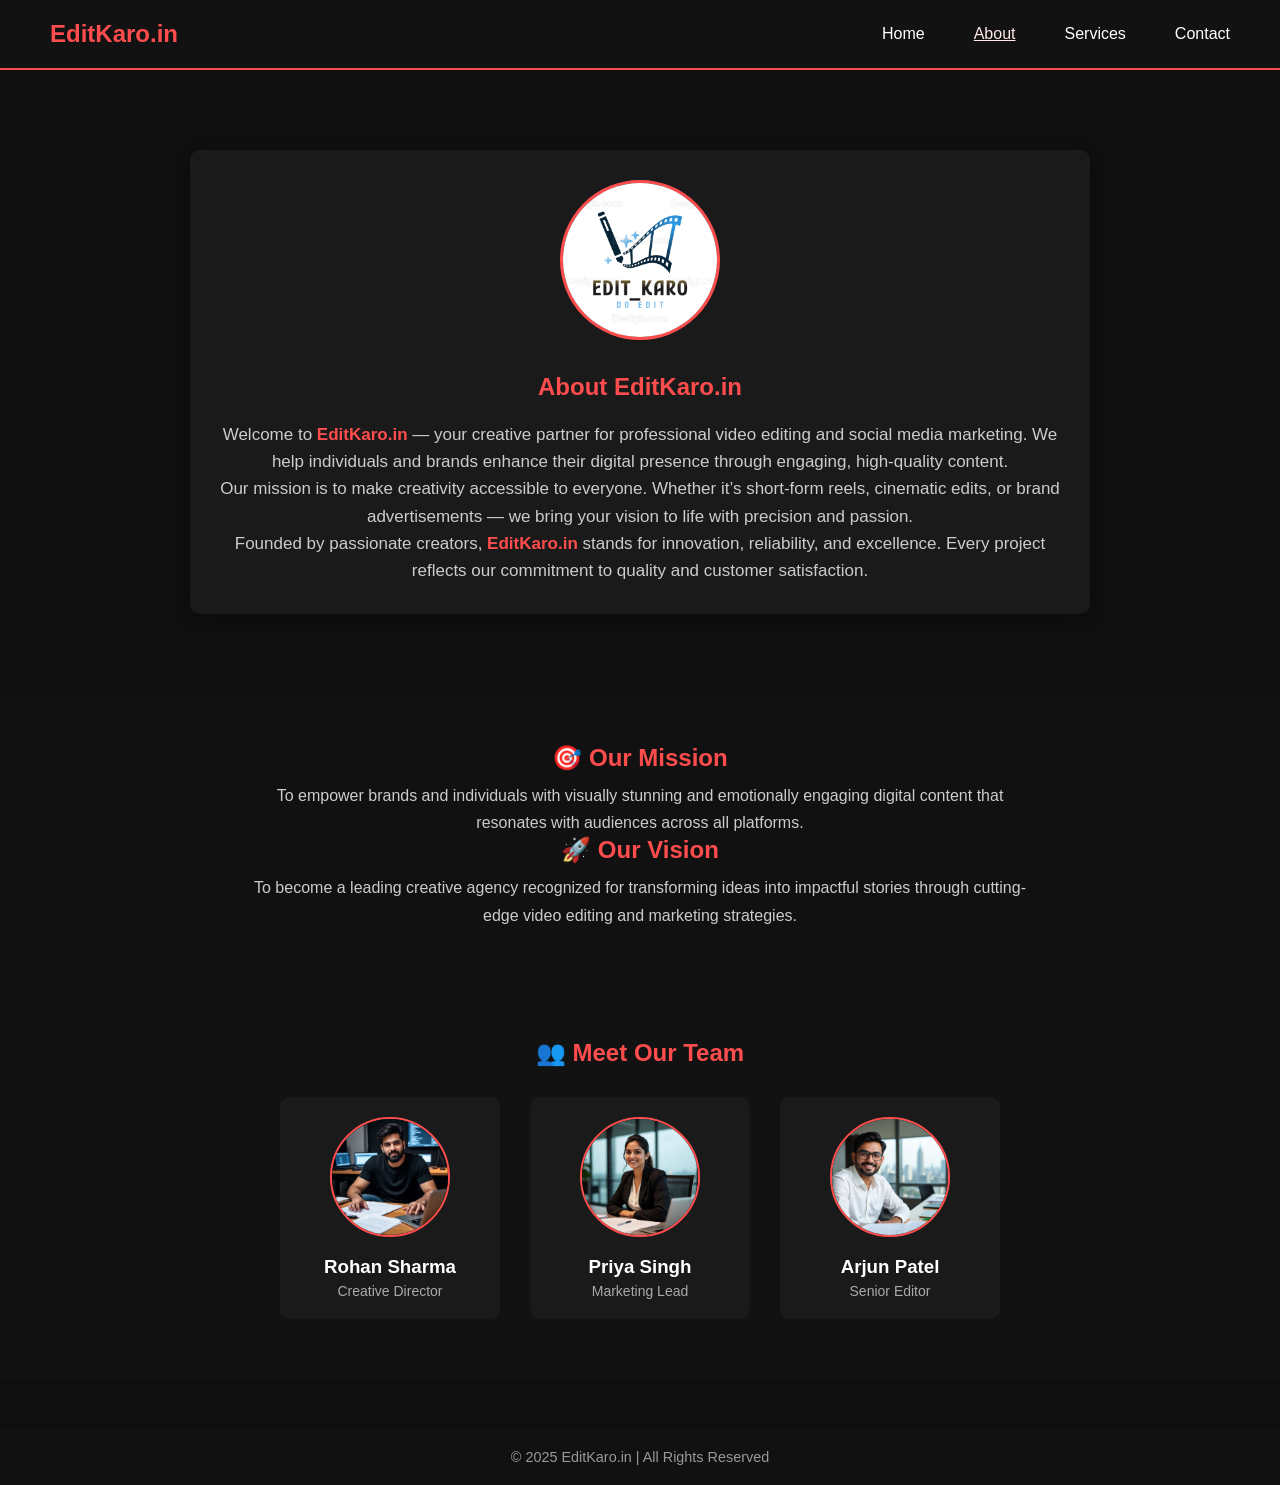
<file: about.html>
<!DOCTYPE html>
<html lang="en">
<head>
  <meta charset="UTF-8">
  <meta name="viewport" content="width=device-width, initial-scale=1.0">
  <title>About Us | EditKaro.in</title>
  <link rel="stylesheet" href="css/style.css">
  <style>
    body {
      background-color: #0f0f0f;
      font-family: 'Poppins', sans-serif;
      color: #fff;
      margin: 0;
      padding: 0;
    }

    /* Navbar */
    header {
      display: flex;
      justify-content: space-between;
      align-items: center;
      padding: 20px 50px;
      background-color: #121212;
      position: sticky;
      top: 0;
      z-index: 100;
    }

    header h2 {
      color: #ff4d4d;
    }

    .nav-links {
      list-style: none;
      display: flex;
      gap: 25px;
    }

    .nav-links a {
      color: #fff;
      text-decoration: none;
      transition: 0.3s;
    }

    .nav-links a:hover,
    .nav-links a.active {
      color: #ff4d4d;
    }

    /* About Section */
    .about-section {
      max-width: 900px;
      margin: 80px auto;
      padding: 30px;
      background: #1a1a1a;
      border-radius: 10px;
      text-align: center;
      line-height: 1.6;
      box-shadow: 0 4px 15px rgba(0, 0, 0, 0.3);
    }

    .about-section h1 {
      color: #ff4d4d;
      margin-bottom: 15px;
    }

    .about-section p {
      color: #ccc;
      font-size: 17px;
    }

    .about-img {
      width: 160px;
      height: 160px;
      border-radius: 50%;
      object-fit: cover;
      margin-bottom: 20px;
      border: 3px solid #ff4d4d;
    }

    .highlight {
      color: #ff4d4d;
      font-weight: bold;
    }

    /* Mission & Vision */
    .mission-vision {
      background: #111;
      text-align: center;
      padding: 50px 20px;
      margin-top: 50px;
    }

    .mission-vision h2 {
      color: #ff4d4d;
      margin-bottom: 10px;
    }

    .mission-vision p {
      color: #ccc;
      max-width: 800px;
      margin: auto;
      line-height: 1.7;
    }

    /* Team Section */
    .team {
      text-align: center;
      padding: 60px 20px;
      background-color: #121212;
    }

    .team h2 {
      color: #ff4d4d;
      margin-bottom: 30px;
    }

    .team-container {
      display: flex;
      justify-content: center;
      flex-wrap: wrap;
      gap: 30px;
    }

    .team-member {
      background: #1a1a1a;
      border-radius: 10px;
      padding: 20px;
      width: 220px;
      transition: transform 0.3s;
    }

    .team-member:hover {
      transform: translateY(-8px);
    }

    .team-member img {
      width: 120px;
      height: 120px;
      border-radius: 50%;
      object-fit: cover;
      border: 2px solid #ff4d4d;
      margin-bottom: 10px;
    }

    .team-member h3 {
      color: #fff;
      margin: 5px 0;
    }

    .team-member p {
      color: #aaa;
      font-size: 14px;
    }

    /* Footer */
    footer {
      text-align: center;
      padding: 20px;
      background-color: #111;
      color: #999;
      margin-top: 50px;
    }

    @media (max-width: 600px) {
      .about-section {
        margin: 40px 20px;
      }

      header {
        flex-direction: column;
        gap: 10px;
      }
    }
  </style>
</head>
<body>

  <!-- Navbar -->
  <header>
    <h2>EditKaro.in</h2>
    <ul class="nav-links">
      <li><a href="index.html">Home</a></li>
      <li><a href="about.html" class="active">About</a></li>
      <li><a href="services.html">Services</a></li>
      <li><a href="contact.html">Contact</a></li>
    </ul>
  </header>

  <!-- About Section -->
  <section class="about-section">
    <img src="image.png" alt="About EditKaro" class="about-img">
    <h1>About <span class="highlight">EditKaro.in</span></h1>
    <p>
      Welcome to <span class="highlight">EditKaro.in</span> — your creative partner for professional video editing and social media marketing.
      We help individuals and brands enhance their digital presence through engaging, high-quality content.
    </p>
    <p>
      Our mission is to make creativity accessible to everyone. Whether it’s short-form reels, cinematic edits, or brand advertisements — we bring your vision to life with precision and passion.
    </p>
    <p>
      Founded by passionate creators, <span class="highlight">EditKaro.in</span> stands for innovation, reliability, and excellence. Every project reflects our commitment to quality and customer satisfaction.
    </p>
  </section>

  <!-- Mission & Vision -->
  <section class="mission-vision">
    <h2>🎯 Our Mission</h2>
    <p>To empower brands and individuals with visually stunning and emotionally engaging digital content that resonates with audiences across all platforms.</p>
    <h2>🚀 Our Vision</h2>
    <p>To become a leading creative agency recognized for transforming ideas into impactful stories through cutting-edge video editing and marketing strategies.</p>
  </section>

  <!-- Team Section -->
  <section class="team">
    <h2>👥 Meet Our Team</h2>
    <div class="team-container">
      <div class="team-member">
        <img src="images/team1.jpg" alt="Team Member">
        <h3>Rohan Sharma</h3>
        <p>Creative Director</p>
      </div>
      <div class="team-member">
        <img src="images/team2.jpg" alt="Team Member">
        <h3>Priya Singh</h3>
        <p>Marketing Lead</p>
      </div>
      <div class="team-member">
        <img src="images/team3.jpg" alt="Team Member">
        <h3>Arjun Patel</h3>
        <p>Senior Editor</p>
      </div>
    </div>
  </section>

  <footer>
    <p>© 2025 EditKaro.in | All Rights Reserved</p>
  </footer>

</body>
</html>
</file>
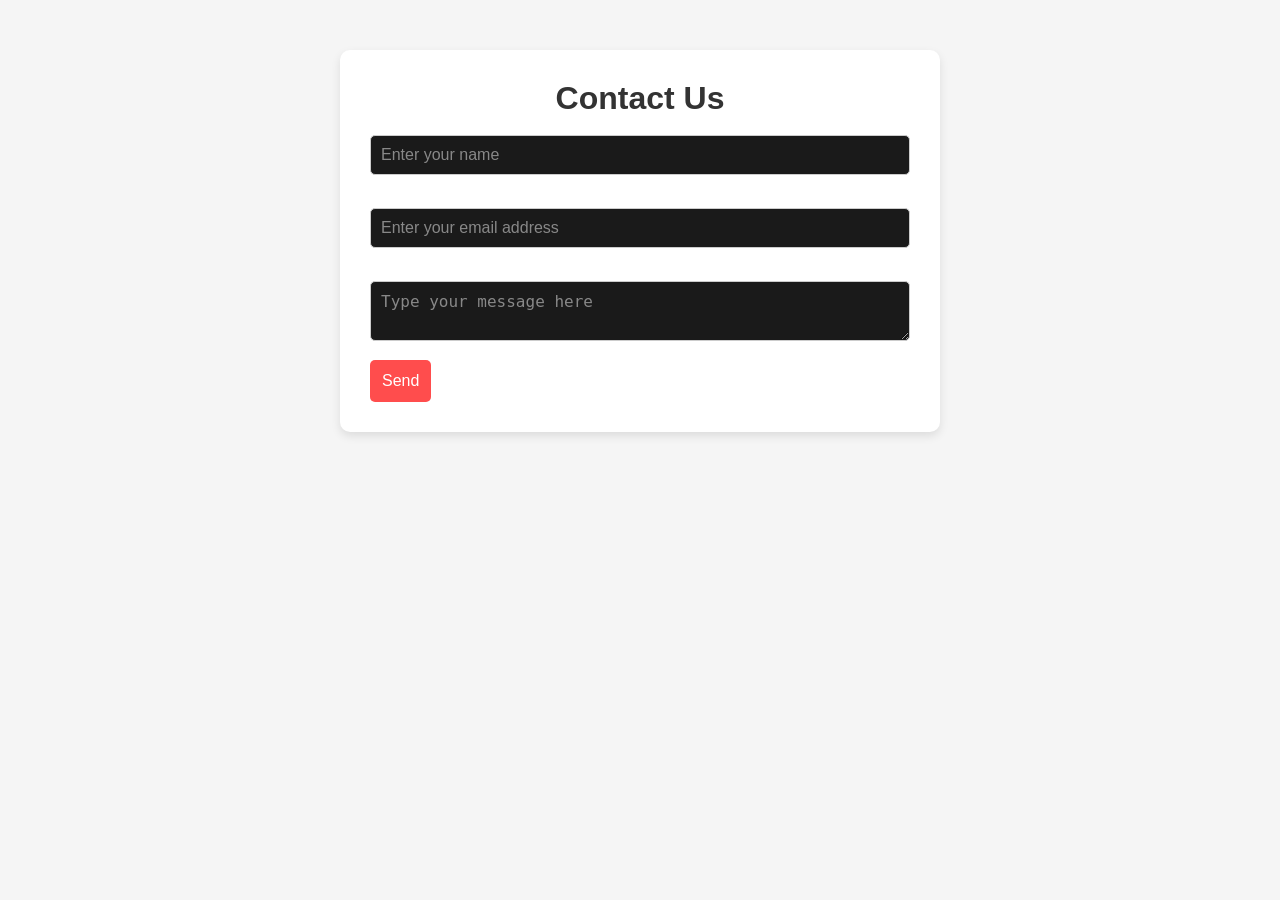
<file: contact.html>
<!DOCTYPE html>
<html lang="en">
<head>
  <meta charset="UTF-8">
  <meta name="viewport" content="width=device-width, initial-scale=1.0">
  <title>Contact Us | Editkaro.in</title>
  <link rel="stylesheet" href="css/style.css">
  <style>
  body {
    font-family: Arial, sans-serif;
    background-color: #f5f5f5;
    margin: 0;
    padding: 0;
  }

  .container {
    max-width: 600px;
    margin: 50px auto;
    background: #fff;
    padding: 30px;
    border-radius: 10px;
    box-shadow: 0 4px 10px rgba(0,0,0,0.1);
  }

  h1 {
    text-align: center;
    color: #333;
  }

  form {
    display: flex;
    flex-direction: column;
    gap: 15px;
  }

  input, textarea {
    padding: 10px;
    border-radius: 5px;
    border: 1px solid #ccc;
    font-size: 16px;
    width: 100%;
  }

  /* 👇 This changes placeholder color */
  input::placeholder,
  textarea::placeholder {
    color: #888; /* change this to any color you like */
    opacity: 1; /* ensures full visibility */
  }

  button {
    padding: 12px;
    border: none;
    background-color: #ff4d4d;
    color: #fff;
    font-size: 16px;
    border-radius: 5px;
    cursor: pointer;
    transition: 0.3s;
  }

  button:hover {
    background-color: #e60000;
  }

  #formMessage {
    text-align: center;
    margin-top: 10px;
    font-weight: bold;
  }
</style>

</head>
<body>

  <div class="container">
    <h1>Contact Us</h1>
     <form action="https://formspree.io/f/manlnzwa" method="POST">
  <p>
    <label for="name">Name</label>
    <input type="text" name="name" id="name" placeholder="Enter your name" required>
  </p>

  <p>
    <label for="email">Email</label>
    <input type="email" name="email" id="email" placeholder="Enter your email address" required>
  </p>

  <p>
    <label for="message">Message</label>
    <textarea name="message" id="message" placeholder="Type your message here" required></textarea>
  </p>

  <p>
    <button type="submit">Send</button>
  </p>
</form>
  </div>

</body>
</html>
</file>
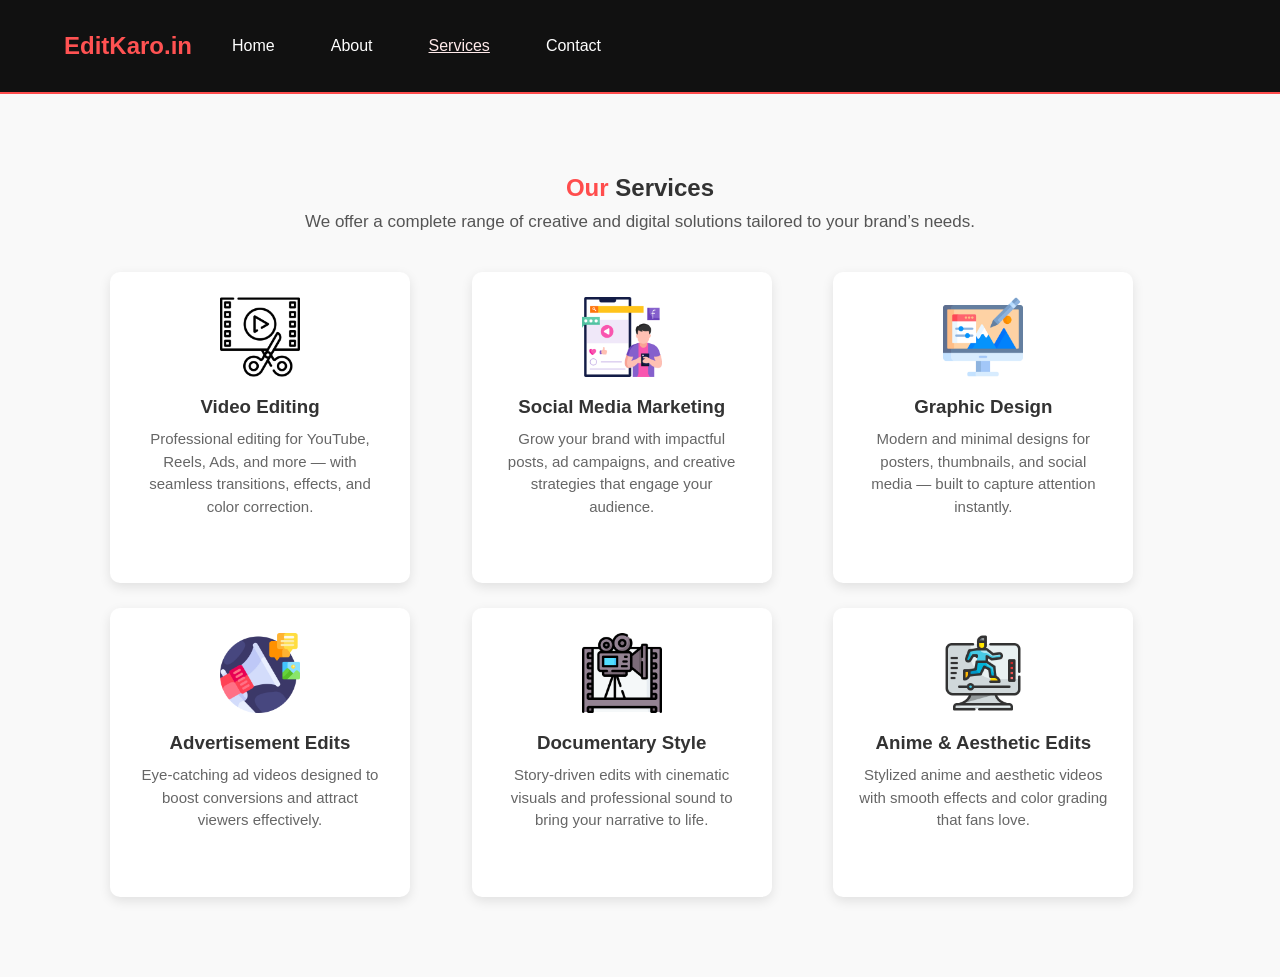
<file: services.html>
<!DOCTYPE html>
<html lang="en">
<head>
  <meta charset="UTF-8">
  <meta name="viewport" content="width=device-width, initial-scale=1.0">
  <title>Our Services | EditKaro.in</title>
  <link rel="stylesheet" href="css/style.css">
  <style>
    body {
      background-color: #f9f9f9;
      font-family: Arial, sans-serif;
      margin: 0;
      padding: 0;
    }

    .services-container {
      max-width: 1100px;
      margin: 60px auto;
      text-align: center;
      padding: 20px;
    }

    .services-container h1 {
      color: #ff4d4d;
      margin-bottom: 10px;
    }

    .services-container p {
      color: #555;
      font-size: 17px;
      margin-bottom: 40px;
    }

    .service-grid {
      display: grid;
      grid-template-columns: repeat(auto-fit, minmax(260px, 1fr));
      gap: 25px;
    }

    .service-card {
      background: #fff;
      border-radius: 10px;
      box-shadow: 0 4px 12px rgba(0, 0, 0, 0.1);
      padding: 25px;
      transition: 0.3s ease;
    }

    .service-card:hover {
      transform: translateY(-5px);
      box-shadow: 0 6px 16px rgba(0, 0, 0, 0.15);
    }

    .service-card img {
      width: 80px;
      height: 80px;
      margin-bottom: 15px;
    }

    .service-card h3 {
      color: #333;
      margin-bottom: 10px;
    }

    .service-card p {
      color: #666;
      font-size: 15px;
      line-height: 1.5;
    }

    @media (max-width: 600px) {
      .services-container {
        margin: 30px 15px;
      }
    }
  </style>
</head>
<body>

  <!-- Navbar -->
  <header>
    <nav class="navbar">
      <h2 class="logo">EditKaro.in</h2>
      <ul class="nav-links">
        <li><a href="index.html">Home</a></li>
        <li><a href="about.html">About</a></li>
        <li><a href="services.html" class="active">Services</a></li>
        <li><a href="contact.html">Contact</a></li>
      </ul>
    </nav>
  </header>

  <!-- Services Section -->
  <section class="services-container">
    <h1>Our <span style="color:#333;">Services</span></h1>
    <p>We offer a complete range of creative and digital solutions tailored to your brand’s needs.</p>

    <div class="service-grid">
      <div class="service-card">
        <img src="images/video-editing.png" alt="Video Editing">
        <h3>Video Editing</h3>
        <p>Professional editing for YouTube, Reels, Ads, and more — with seamless transitions, effects, and color correction.</p>
      </div>

      <div class="service-card">
        <img src="images/social-media.png" alt="Social Media Management">
        <h3>Social Media Marketing</h3>
        <p>Grow your brand with impactful posts, ad campaigns, and creative strategies that engage your audience.</p>
      </div>

      <div class="service-card">
        <img src="images/illustration.png" alt="Graphic Design">
        <h3>Graphic Design</h3>
        <p>Modern and minimal designs for posters, thumbnails, and social media — built to capture attention instantly.</p>
      </div>

      <div class="service-card">
        <img src="images/content.png" alt="Advertisement Edits">
        <h3>Advertisement Edits</h3>
        <p>Eye-catching ad videos designed to boost conversions and attract viewers effectively.</p>
      </div>

      <div class="service-card">
        <img src="images/documentary.png" alt="Documentary Style">
        <h3>Documentary Style</h3>
        <p>Story-driven edits with cinematic visuals and professional sound to bring your narrative to life.</p>
      </div>

      <div class="service-card">
        <img src="images/animation.png" alt="Anime Edits">
        <h3>Anime & Aesthetic Edits</h3>
        <p>Stylized anime and aesthetic videos with smooth effects and color grading that fans love.</p>
      </div>
    </div>
  </section>

</body>
</html>
</file>
<file: css/style.css>
/* Prevent navbar shifting between pages */
html {
  overflow-y: scroll;
}

/* Reset defaults and keep layout consistent */
* {
  margin: 0;
  padding: 0;
  box-sizing: border-box;
}

body {
  margin: 0;
  padding: 0;
  font-family: 'Poppins', sans-serif;
  background: #0b0b0b;
  color: #fff;
}

header {
  background: #111;
  display: flex;
  justify-content: space-between;
  align-items: center;
  padding: 20px 60px;
  border-bottom: 2px solid #ff4d4d;
  position: sticky;
  top: 0;
  z-index: 1000;
}

header h1 {
  font-size: 28px;
  color: #ff4d4d;
}

nav a {
  color: #bbb;
  text-decoration: none;
  margin-left: 25px;
  font-weight: 500;
  transition: color 0.3s;
}

nav a:hover,
nav a.active {
  color: #ff4d4d;
}
s

* {
  margin: 0;
  padding: 0;
  box-sizing: border-box;
}

body {
  font-family: 'Poppins', sans-serif;
  color: #fff;
  background-color: #0a0a0a;
}

/* Navbar */
.navbar {
  display: flex;
  justify-content: space-between;
  align-items: center;
  padding: 1rem 2rem;
  background: #111;
  position: sticky;
  top: 0;
  z-index: 10;
}

.logo {
  font-size: 1.5rem;
  font-weight: bold;
  color: #ff5252;
}

.nav-links {
  display: flex;
  list-style: none;
}

.nav-links li {
  margin-left: 1.5rem;
}

.nav-links a {
  color: #fff;
  text-decoration: none;
  font-weight: 500;
  transition: color 0.3s;
}

.nav-links a:hover,
.nav-links .active {
  color: #ff5252;
}

/* Hero */
.hero {
  background: url('../images/hero-bg.jpg') center/cover no-repeat;
  height: 80vh;
  display: flex;
  align-items: center;
  justify-content: center;
  text-align: center;
  padding: 2rem;
}

.hero-content {
  max-width: 700px;
  background: rgba(0, 0, 0, 0.6);
  padding: 2rem;
  border-radius: 15px;
}

.hero h1 {
  font-size: 2.5rem;
  margin-bottom: 1rem;
}

.hero p {
  font-size: 1.1rem;
  margin-bottom: 1.5rem;
}

.cta-btn {
  background: #ff5252;
  color: #fff;
  padding: 0.8rem 1.6rem;
  border: none;
  border-radius: 5px;
  text-decoration: none;
  font-weight: 600;
  transition: background 0.3s;
}

.cta-btn:hover {
  background: #ff3030;
}

/* Services */
.services {
  text-align: center;
  padding: 4rem 2rem;
  background: #111;
}

.services h2 {
  margin-bottom: 2rem;
  font-size: 2rem;
  color: #ff5252;
}

.service-cards {
  display: flex;
  justify-content: center;
  flex-wrap: wrap;
  gap: 1.5rem;
}

.service-card {
  background: #1a1a1a;
  padding: 2rem;
  border-radius: 12px;
  max-width: 300px;
  transition: transform 0.3s;
}

.service-card:hover {
  transform: translateY(-10px);
}

/* Subscribe */
.subscribe {
  text-align: center;
  padding: 3rem 2rem;
  background: #0f0f0f;
}

.subscribe h2 {
  color: #ff5252;
  margin-bottom: 0.8rem;
}

.subscribe form {
  margin-top: 1rem;
}

.subscribe input {
  padding: 0.8rem;
  width: 250px;
  border-radius: 5px;
  border: none;
  outline: none;
}

.subscribe button {
  padding: 0.8rem 1.5rem;
  background: #ff5252;
  border: none;
  color: white;
  border-radius: 5px;
  cursor: pointer;
  margin-left: 0.5rem;
  transition: background 0.3s;
}

.subscribe button:hover {
  background: #ff3030;
}

#formMessage {
  margin-top: 1rem;
  color: #aaa;
}

/* Footer */
.footer {
  text-align: center;
  padding: 1.5rem;
  background: #111;
  font-size: 0.9rem;
  color: #aaa;
}

.nav-links li a.active {
  text-decoration: underline;
  color: #ffeaea;
}

body {
      font-family: 'Poppins', sans-serif;
      background-color: #0f0f0f;
      color: #fff;
      margin: 0;
      padding: 0;
    }

    header {
      display: flex;
      justify-content: space-between;
      align-items: center;
      padding: 20px 50px;
      background-color: #121212;
    }

    header h1 {
      color: #ff4d4d;
      font-size: 24px;
    }

    nav a {
      text-decoration: none;
      color: #fff;
      margin: 0 15px;
      transition: 0.3s;
    }

    nav a:hover {
      color: #ff4d4d;
    }

    .portfolio-section {
      text-align: center;
      padding: 60px 20px;
    }

    .portfolio-section h2 {
      font-size: 32px;
      color: #fff;
    }

    .portfolio-section span {
      color: #ff4d4d;
    }

    .portfolio-section p {
      color: #ccc;
      margin-bottom: 30px;
    }

    .filters {
      display: flex;
      justify-content: center;
      flex-wrap: wrap;
      gap: 10px;
      margin-bottom: 40px;
    }

    .filters button {
      background: transparent;
      border: 1px solid #ff4d4d;
      color: #ff4d4d;
      padding: 8px 18px;
      border-radius: 20px;
      cursor: pointer;
      transition: 0.3s;
    }

    .filters button.active,
    .filters button:hover {
      background: #ff4d4d;
      color: #fff;
    }

    .gallery {
      display: grid;
      grid-template-columns: repeat(auto-fit, minmax(250px, 1fr));
      gap: 20px;
      width: 90%;
      margin: auto;
    }

    .gallery-item {
      display: block;
      border-radius: 10px;
      overflow: hidden;
      transition: transform 0.3s, opacity 0.3s;
    }

    .gallery-item img {
      width: 100%;
      height: 180px;
      object-fit: cover;
    }

    .gallery-item.hide {
      display: none;
    }

    .gallery-item:hover {
      transform: scale(1.05);
    }

    footer {
      text-align: center;
      padding: 20px;
      background-color: #121212;
      color: #999;
      margin-top: 50px;
    }

/* ===== General ===== */
* { margin: 0; padding: 0; box-sizing: border-box; }
body {
  font-family: 'Poppins', sans-serif;
  background: #0a0a0a;
  color: #fff;
}
a { color: inherit; text-decoration: none; transition: 0.3s; }
a:hover { color: #ff4d4d; }

/* ===== Header/Navbar ===== */
header {
  display: flex;
  justify-content: space-between;
  align-items: center;
  background: #111;
  padding: 1rem 2rem;
  position: sticky;
  top: 0;
  z-index: 10;
}
header h1 { color: #ff4d4d; font-size: 1.5rem; }
nav a { margin: 0 1rem; }
nav a.active { color: #ff4d4d; }

/* ===== Hero (Home Page) ===== */
.hero {
  display: flex;
  align-items: center;
  justify-content: center;
  height: 80vh;
  text-align: center;
  background: url('../images/hero-bg.jpg') center/cover no-repeat;
}
.hero-content {
  background: rgba(0,0,0,0.6);
  padding: 2rem;
  border-radius: 10px;
  max-width: 700px;
}
.hero h1 { font-size: 2.5rem; color: #ff4d4d; margin-bottom: 1rem; }
.hero p { font-size: 1.1rem; margin-bottom: 1.5rem; color: #ddd; }
.cta-btn {
  background: #ff4d4d;
  color: #fff;
  padding: 0.8rem 1.6rem;
  border-radius: 5px;
  font-weight: 600;
  border: none;
  cursor: pointer;
  transition: background 0.3s;
}
.cta-btn:hover { background: #e60000; }

/* ===== About Section ===== */
.about {
  padding: 60px 20px;
  text-align: center;
}
.about h2 span { color: #ff4d4d; }
.about-content {
  max-width: 900px;
  margin: 30px auto;
  line-height: 1.8;
  color: #ccc;
}
.about img {
  width: 120px;
  border-radius: 50%;
  margin-bottom: 20px;
}

/* ===== Services Section ===== */
.services {
  padding: 60px 20px;
  background: #111;
  text-align: center;
}
.services h2 span { color: #ff4d4d; }
.service-grid {
  display: grid;
  grid-template-columns: repeat(auto-fit, minmax(250px, 1fr));
  gap: 20px;
  margin-top: 40px;
}
.service-card {
  background: #1a1a1a;
  padding: 2rem;
  border-radius: 12px;
  transition: transform 0.3s;
}
.service-card:hover { transform: translateY(-10px); }
.service-card h3 { color: #ff4d4d; margin-bottom: 1rem; }

/* ===== Portfolio Section ===== */
.portfolio-section {
  text-align: center;
  padding: 60px 20px;
}
.portfolio-section h2 span { color: #ff4d4d; }
.portfolio-section p { color: #aaa; margin-bottom: 30px; }
.filter-buttons {
  display: flex;
  justify-content: center;
  flex-wrap: wrap;
  gap: 10px;
  margin-bottom: 40px;
}
.filter-btn {
  background: transparent;
  border: 1px solid #ff4d4d;
  color: #ff4d4d;
  padding: 8px 18px;
  border-radius: 20px;
  cursor: pointer;
  transition: 0.3s;
}
.filter-btn.active,
.filter-btn:hover {
  background: #ff4d4d;
  color: #fff;
}
.video-gallery {
  display: grid;
  grid-template-columns: repeat(auto-fit, minmax(250px, 1fr));
  gap: 20px;
  width: 90%;
  margin: auto;
}
.video-card {
  position: relative;
  border-radius: 10px;
  overflow: hidden;
  transition: transform 0.3s;
}
.video-card video {
  width: 100%;
  height: 180px;
  object-fit: cover;
}
.video-card:hover { transform: scale(1.05); }
.overlay {
  position: absolute;
  bottom: 0;
  width: 100%;
  padding: 8px;
  background: linear-gradient(transparent, rgba(0,0,0,0.8));
  opacity: 0;
  transition: 0.3s;
  text-align: center;
}
.video-card:hover .overlay { opacity: 1; }
.overlay h3 { color: #ff4d4d; }

/* ===== Contact Section ===== */
.contact {
  text-align: center;
  padding: 60px 20px;
}
.contact h2 span { color: #ff4d4d; }
.contact form {
  max-width: 500px;
  margin: 30px auto;
  display: flex;
  flex-direction: column;
  gap: 15px;
}
input, textarea {
  padding: 10px;
  border-radius: 5px;
  border: 1px solid #333;
  background: #1a1a1a;
  color: #fff;
  font-size: 16px;
}
input::placeholder, textarea::placeholder { color: #888; }
button {
  padding: 12px;
  background: #ff4d4d;
  color: #fff;
  border: none;
  border-radius: 5px;
  cursor: pointer;
  transition: 0.3s;
}
button:hover { background: #e60000; }
#formMessage { margin-top: 10px; color: #aaa; }

/* ===== Footer ===== */
footer {
  text-align: center;
  padding: 20px;
  background: #111;
  color: #999;
  font-size: 0.9rem;
  margin-top: 50px;
}
</file>
